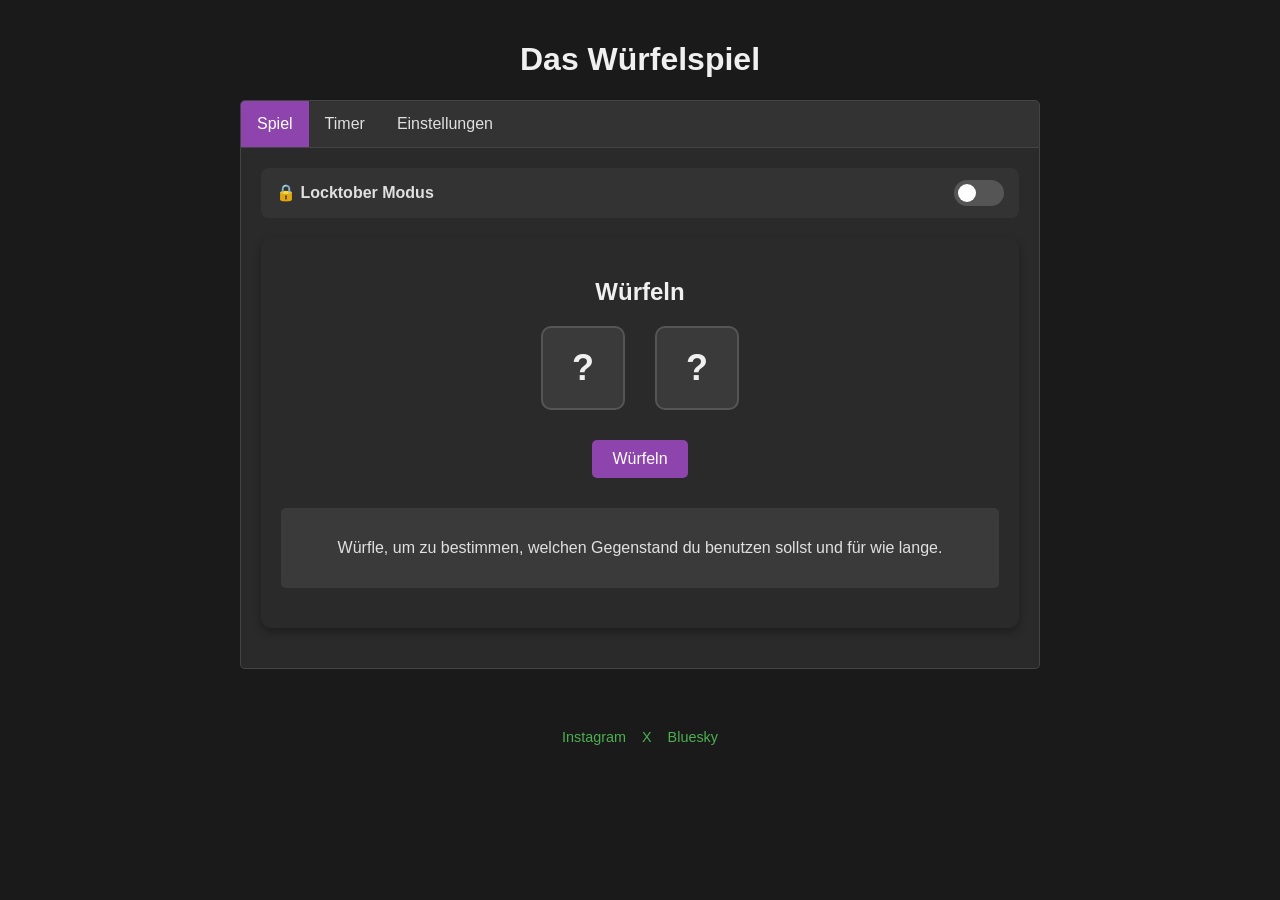
<file: game/index.html>
<!DOCTYPE html>
<html lang="de">
<head>
    <meta charset="UTF-8">
    <meta name="viewport" content="width=device-width, initial-scale=1.0">
    <title>Das Würfelspiel</title>
    <style>
        body {
            font-family: Arial, sans-serif;
            max-width: 800px;
            margin: 0 auto;
            padding: 20px;
            background-color: #1a1a1a;
            color: #e0e0e0;
            transition: background-color 0.5s ease;
        }

        /* Locktober Theme */
        body.locktober-mode {
            background-color: #12081a;
            color: #f3e8f8;
        }

        body.locktober-mode .game-container,
        body.locktober-mode .tabcontent {
            background-color: #1d0f2b;
            border: 1px solid #ff6b00;
            box-shadow: 0 4px 15px rgba(255, 107, 0, 0.2);
        }

        body.locktober-mode h1, body.locktober-mode h2 {
            color: #ff9100;
            text-shadow: 0 0 10px rgba(255, 145, 0, 0.3);
        }

        body.locktober-mode .button {
            background-color: #d35400;
            border: 1px solid #ff7700;
        }

        body.locktober-mode .button:hover {
            background-color: #e67e22;
        }

        body.locktober-mode .tab button.active {
            background-color: #d35400;
            color: #fff;
        }

        body.locktober-mode .result-container {
            background-color: #2a143d;
            border: 1px solid #ff6b00;
        }

        body.locktober-mode .dice,
        body.locktober-mode .single-dice {
            background-color: #2a143d;
            border-color: #ff6b00;
            color: #ff9100;
        }

        .locktober-banner {
            display: none;
            background: linear-gradient(90deg, #d35400, #8e44ad, #d35400);
            color: #ffffff;
            text-align: center;
            padding: 10px;
            border-radius: 8px;
            font-weight: bold;
            font-size: 1.1rem;
            margin-bottom: 20px;
            box-shadow: 0 2px 10px rgba(211, 84, 0, 0.4);
            letter-spacing: 1px;
        }

        body.locktober-mode .locktober-banner {
            display: block;
        }

        .button-locktober {
            background-color: #d35400 !important;
        }

        .button-locktober:hover {
            background-color: #e67e22 !important;
        }

        .toggle-container {
            background-color: #333;
            padding: 12px 15px;
            border-radius: 8px;
            margin-bottom: 20px;
            display: flex;
            align-items: center;
            justify-content: space-between;
        }

        body.locktober-mode .toggle-container {
            background-color: #2a143d;
            border: 1px solid #ff6b00;
        }

        .switch {
            position: relative;
            display: inline-block;
            width: 50px;
            height: 26px;
        }

        .switch input {
            opacity: 0;
            width: 0;
            height: 0;
        }

        .slider {
            position: absolute;
            cursor: pointer;
            top: 0; left: 0; right: 0; bottom: 0;
            background-color: #555;
            transition: .4s;
            border-radius: 26px;
        }

        .slider:before {
            position: absolute;
            content: "";
            height: 18px;
            width: 18px;
            left: 4px;
            bottom: 4px;
            background-color: white;
            transition: .4s;
            border-radius: 50%;
        }

        input:checked + .slider {
            background-color: #ff6b00;
        }

        input:checked + .slider:before {
            transform: translateX(24px);
        }
        
        h1, h2 {
            color: #f0f0f0;
            text-align: center;
        }
        
        .game-container {
            background-color: #2a2a2a;
            border-radius: 10px;
            padding: 20px;
            box-shadow: 0 4px 8px rgba(0, 0, 0, 0.3);
            margin-bottom: 20px;
        }
        
        .dice-container {
            display: flex;
            justify-content: center;
            margin: 20px 0;
        }
        
        .dice {
            width: 80px;
            height: 80px;
            background-color: #3a3a3a;
            border: 2px solid #555;
            border-radius: 10px;
            margin: 0 15px;
            display: flex;
            justify-content: center;
            align-items: center;
            font-size: 36px;
            font-weight: bold;
            color: #f0f0f0;
            transition: transform 0.5s, opacity 0.3s;
        }
        
        .single-dice {
            width: 80px;
            height: 80px;
            background-color: #3a3a3a;
            border: 2px solid #555;
            border-radius: 10px;
            margin: 15px auto;
            display: flex;
            justify-content: center;
            align-items: center;
            font-size: 36px;
            font-weight: bold;
            color: #f0f0f0;
            transition: transform 0.5s, opacity 0.3s;
        }
        
        .dice-rolling {
            animation: diceRoll 0.5s ease-in-out;
        }
        
        @keyframes diceRoll {
            0% { transform: rotate(0deg) scale(1); }
            25% { transform: rotate(90deg) scale(1.2); }
            50% { transform: rotate(180deg) scale(1); }
            75% { transform: rotate(270deg) scale(1.2); }
            100% { transform: rotate(360deg) scale(1); }
        }
        
        .button {
            background-color: #8e44ad;
            border: none;
            color: white;
            padding: 10px 20px;
            text-align: center;
            text-decoration: none;
            display: inline-block;
            font-size: 16px;
            margin: 10px 5px;
            cursor: pointer;
            border-radius: 5px;
            transition: background-color 0.3s;
        }
        
        .button:disabled {
            background-color: #555;
            cursor: not-allowed;
            opacity: 0.6;
        }
        
        .button-container {
            text-align: center;
        }
        
        .result-container {
            margin: 20px 0;
            padding: 15px;
            background-color: #3a3a3a;
            border-radius: 5px;
            text-align: center;
        }
        
        .timer-container {
            margin-top: 30px;
        }
        
        .timer {
            background-color: #333;
            padding: 10px 15px;
            margin: 10px 0;
            border-radius: 5px;
            display: flex;
            justify-content: space-between;
            align-items: center;
            box-shadow: 0 2px 4px rgba(0, 0, 0, 0.2);
        }
        
        .timer-running {
            background-color: #2c3540;
            border-left: 4px solid #2196F3;
        }
        
        .timer-expired {
            background-color: #3d2c2e;
            border-left: 4px solid #f44336;
            animation: pulseExpired 2s infinite;
        }
        
        @keyframes pulseExpired {
            0% { background-color: #3d2c2e; }
            50% { background-color: #5e3a3c; }
            100% { background-color: #3d2c2e; }
        }
        
        .item-editor {
            margin-top: 30px;
        }
        
        .item-row {
            display: flex;
            margin: 10px 0;
            align-items: center;
        }
        
        .item-number {
            width: 30px;
            font-weight: bold;
            margin-right: 10px;
            color: #e0e0e0;
        }
        
        .item-name {
            flex-grow: 1;
            padding: 8px;
            border: 1px solid #555;
            border-radius: 4px;
            background-color: #3a3a3a;
            color: #e0e0e0;
        }
        
        .unit-select {
            margin-left: 10px;
            padding: 8px;
            background-color: #3a3a3a;
            color: #e0e0e0;
            border: 1px solid #555;
            border-radius: 4px;
        }
        
        .tab {
            overflow: hidden;
            border: 1px solid #444;
            background-color: #333;
            border-radius: 5px 5px 0 0;
        }
        
        .tab button {
            background-color: inherit;
            float: left;
            border: none;
            outline: none;
            cursor: pointer;
            padding: 14px 16px;
            transition: 0.3s;
            font-size: 16px;
            color: #e0e0e0;
        }
        
        .tab button:hover {
            background-color: #444;
        }
        
        .tab button.active {
            background-color: #8e44ad;
            color: white;
        }
        
        .tabcontent {
            display: none;
            padding: 20px;
            border: 1px solid #444;
            border-top: none;
            border-radius: 0 0 5px 5px;
            animation: fadeEffect 1s;
            background-color: #2a2a2a;
        }
        
        @keyframes fadeEffect {
            from {opacity: 0;}
            to {opacity: 1;}
        }
        
        @keyframes resultAnimation {
            0% { transform: scale(0.5); opacity: 0; }
            70% { transform: scale(1.1); }
            100% { transform: scale(1); opacity: 1; }
        }
        
        .animated-result {
            animation: resultAnimation 0.6s ease-out forwards;
        }

        footer {
            margin-top: 40px;
            padding: 20px 0;
            text-align: center;
            font-size: 0.9rem;
            color: #888;
        }

        .social-links {
            display: flex;
            gap: 16px;
            justify-content: center;
            align-items: center;
            flex-wrap: wrap;
        }

        .social-links a {
            color: #4CAF50;
            text-decoration: none;
            transition: opacity 0.2s;
        }

        body.locktober-mode .social-links a {
            color: #ff9100;
        }

        .social-links a:hover {
            opacity: 0.8;
            text-decoration: underline;
        }
    </style>
</head>
<body>
    <div class="locktober-banner" id="locktoberBanner">🔒 LOCKTOBER SPECIAL MODUS AKTIV 🔒</div>
    <h1>Das Würfelspiel</h1>
    
    <div class="tab">
        <button class="tablinks active" onclick="openTab(event, 'Game')">Spiel</button>
        <button class="tablinks" onclick="openTab(event, 'Timers')">Timer</button>
        <button class="tablinks" onclick="openTab(event, 'Settings')">Einstellungen</button>
    </div>
    
    <div id="Game" class="tabcontent" style="display: block;">
        <div class="toggle-container">
            <span><strong>🔒 Locktober Modus</strong></span>
            <label class="switch">
                <input type="checkbox" id="locktoberToggle" onchange="toggleLocktoberMode(this.checked)">
                <span class="slider"></span>
            </label>
        </div>

        <div class="game-container">
            <h2>Würfeln</h2>
            
            <div class="dice-container">
                <div class="dice" id="dice1">?</div>
                <div class="dice" id="dice2">?</div>
            </div>
            
            <div class="button-container">
                <button class="button" id="rollDiceBtn" onclick="rollDice()">Würfeln</button>
            </div>
            
            <div class="result-container" id="result">
                <p>Würfle, um zu bestimmen, welchen Gegenstand du benutzen sollst und für wie lange.</p>
            </div>
        </div>
    </div>
    
    <div id="Timers" class="tabcontent">
        <div class="game-container">
            <h2>Timer</h2>
            <div class="timer-container">
                <div id="timerContainer">
                    <p id="noTimers">Keine aktiven Timer.</p>
                </div>
            </div>
        </div>
    </div>
    
    <div id="Settings" class="tabcontent">
        <div class="game-container">
            <h2>Gegenstände anpassen</h2>
            <p>Bearbeite die Gegenstände für jeden Würfelwurf und wähle die Zeiteinheit:</p>
            
            <div class="item-editor" id="itemEditor">
              
            </div>
            
            <div class="button-container">
                <button class="button button-locktober" onclick="applyLocktoberPreset()">Locktober Preset laden 🔒</button>
                <button class="button" onclick="saveItems()">Speichern</button>
                <button class="button" onclick="resetItems()">Auf Standard zurücksetzen</button>
            </div>
        </div>
    </div>
    
    <script>
        // Standardgegenstände
        var defaultItems = {
            2: "Nippelklemmen",
            3: "Fußfessel",
            4: "Keuschheitsvorrichtung",
            5: "Knebel",
            6: "Gasmaske",
            7: "BDSM-Maske",
            8: "Halsband",
            9: "Handschellen/Fesseln",
            10: "Buttplug/Dildo",
            "pasch": "Peitsche/Paddle/Flogger"
        };

        // Locktober Preset Gegenstände
        var locktoberItems = {
            2: "Nippelklemmen",
            3: "Fußfessel",
            4: "Edgen",
            5: "Knebel",
            6: "Anal Dildo",
            7: "Maske",
            8: "Halsband",
            9: "Handschellen / Fesseln",
            10: "Buttplug / Chastity Plug",
            "pasch": "Straftage / Chastity Lockout"
        };

        // Locktober Preset Zeiteinheiten
        var locktoberTimeUnits = {
            2: "hours",
            3: "days",
            4: "minutes",
            5: "hours",
            6: "amount",
            7: "amount",
            8: "days",
            9: "hours",
            10: "hours",
            "pasch": "days"
        };
        
        // Standardzeiteinheiten (Stunden oder Tage)
        var defaultTimeUnits = {};
        for (var i = 2; i <= 12; i++) {
            defaultTimeUnits[i] = "hours";
        }
        defaultTimeUnits["pasch"] = "amount";
        
        // Aktuelle Gegenstände und Zeiteinheiten speichern
        var items = Object.assign({}, defaultItems);
        var timeUnits = Object.assign({}, defaultTimeUnits);
        
        // Timer speichern (nur im Speicher)
        var activeTimers = [];
        
        // Aktuelles Würfelergebnis
        var currentRoll = null;
        
        // Einstellung für Auto-Tab-Wechsel
        var autoSwitchToTimers = true; // Standardmäßig aktiviert
        
        // Locktober-Modus Status
        var isLocktoberMode = false;

        function getUnitLabel(unitType) {
            if (unitType === 'days') return 'Tage';
            if (unitType === 'minutes') return 'Minuten';
            if (unitType === 'amount') return 'Anzahl';
            return 'Stunden';
        }

        // Spiel initialisieren
        window.onload = function() {
            loadLocktoberModeFromLocalStorage();
            populateSettingsPage();
            updateTimersDisplay();
            
            // Intervall für Timer-Aktualisierung setzen
            setInterval(updateTimers, 1000);
        };

        function toggleLocktoberMode(enabled) {
            isLocktoberMode = enabled;
            if (isLocktoberMode) {
                document.body.classList.add('locktober-mode');
            } else {
                document.body.classList.remove('locktober-mode');
            }
            var toggleInput = document.getElementById('locktoberToggle');
            if (toggleInput) toggleInput.checked = isLocktoberMode;
            localStorage.setItem('diceGameLocktoberMode', JSON.stringify(isLocktoberMode));
        }

        function loadLocktoberModeFromLocalStorage() {
            var saved = localStorage.getItem('diceGameLocktoberMode');
            if (saved !== null) {
                isLocktoberMode = JSON.parse(saved);
            }
            if (isLocktoberMode) {
                document.body.classList.add('locktober-mode');
            } else {
                document.body.classList.remove('locktober-mode');
            }
            var toggleInput = document.getElementById('locktoberToggle');
            if (toggleInput) toggleInput.checked = isLocktoberMode;
        }

        function applyLocktoberPreset() {
            items = Object.assign({}, locktoberItems);
            timeUnits = Object.assign({}, locktoberTimeUnits);
            localStorage.setItem('diceGameItems', JSON.stringify(items));
            localStorage.setItem('diceGameUnits', JSON.stringify(timeUnits));
            populateItemEditor();
            alert('Locktober Preset erfolgreich geladen!');
        }
        
        // Button-Status verwalten
        function toggleRollButton(enable) {
            var rollButton = document.getElementById('rollDiceBtn');
            rollButton.disabled = !enable;
        }
        
        // Gegenstand-Editor befüllen
        function populateItemEditor() {
            var editor = document.getElementById('itemEditor');
            editor.innerHTML = '';
            
            // Normale Werte 2-10 (Pasch nicht anzeigen)
            for (var i = 2; i <= 10; i++) {
                var row = document.createElement('div');
                row.className = 'item-row';
                
                var numberSpan = document.createElement('span');
                numberSpan.className = 'item-number';
                numberSpan.textContent = i + ':';
                
                var input = document.createElement('input');
                input.type = 'text';
                input.className = 'item-name';
                input.id = 'item-' + i;
                input.value = items[i] || '';
                
                var select = document.createElement('select');
                select.className = 'unit-select';
                select.id = 'unit-' + i;
                
                var minuteOption = document.createElement('option');
                minuteOption.value = 'minutes';
                minuteOption.textContent = 'Minuten';
                minuteOption.selected = timeUnits[i] === 'minutes';

                var hourOption = document.createElement('option');
                hourOption.value = 'hours';
                hourOption.textContent = 'Stunden';
                hourOption.selected = timeUnits[i] === 'hours';
                
                var dayOption = document.createElement('option');
                dayOption.value = 'days';
                dayOption.textContent = 'Tage';
                dayOption.selected = timeUnits[i] === 'days';

                var amountOption = document.createElement('option');
                amountOption.value = 'amount';
                amountOption.textContent = 'Anzahl';
                amountOption.selected = timeUnits[i] === 'amount';
                
                select.appendChild(minuteOption);
                select.appendChild(hourOption);
                select.appendChild(dayOption);
                select.appendChild(amountOption);
                
                row.appendChild(numberSpan);
                row.appendChild(input);
                row.appendChild(select);
                editor.appendChild(row);
            }

            // Spezielle Einträge für Pasch hinzufügen
            var specialItems = [
                { key: "pasch", name: "Pasch" }
            ];

            specialItems.forEach(function(item) {
                var row = document.createElement('div');
                row.className = 'item-row';
                
                var numberSpan = document.createElement('span');
                numberSpan.className = 'item-number';
                numberSpan.textContent = item.name + ':';
                
                var input = document.createElement('input');
                input.type = 'text';
                input.className = 'item-name';
                input.id = 'item-' + item.key;
                input.value = items[item.key] || '';
                
                var select = document.createElement('select');
                select.className = 'unit-select';
                select.id = 'unit-' + item.key;
                
                var minuteOption = document.createElement('option');
                minuteOption.value = 'minutes';
                minuteOption.textContent = 'Minuten';
                minuteOption.selected = timeUnits[item.key] === 'minutes';

                var hourOption = document.createElement('option');
                hourOption.value = 'hours';
                hourOption.textContent = 'Stunden';
                hourOption.selected = timeUnits[item.key] === 'hours';
                
                var dayOption = document.createElement('option');
                dayOption.value = 'days';
                dayOption.textContent = 'Tage';
                dayOption.selected = timeUnits[item.key] === 'days';

                var amountOption = document.createElement('option');
                amountOption.value = 'amount';
                amountOption.textContent = 'Anzahl';
                amountOption.selected = timeUnits[item.key] === 'amount';
                
                select.appendChild(minuteOption);
                select.appendChild(hourOption);
                select.appendChild(dayOption);
                select.appendChild(amountOption);
                
                row.appendChild(numberSpan);
                row.appendChild(input);
                row.appendChild(select);
                editor.appendChild(row);
            });
        }
        
        // Benutzerdefinierte Gegenstände speichern
        function saveItems() {
            // Normale Einträge 2-10
            for (var i = 2; i <= 10; i++) {
                var input = document.getElementById('item-' + i);
                var select = document.getElementById('unit-' + i);
                if (input && select) {
                    items[i] = input.value.trim() || defaultItems[i];
                    timeUnits[i] = select.value;
                }
            }
            
            // Spezielle Einträge
            var specialKeys = ["pasch"];
            specialKeys.forEach(function(key) {
                var input = document.getElementById('item-' + key);
                var select = document.getElementById('unit-' + key);
                if (input && select) {
                    items[key] = input.value.trim() || defaultItems[key];
                    timeUnits[key] = select.value;
                }
            });
            
            alert('Gegenstände erfolgreich gespeichert!');
        }
        
        // Gegenstände auf Standard zurücksetzen
        function resetItems() {
            items = Object.assign({}, defaultItems);
            timeUnits = Object.assign({}, defaultTimeUnits);
            populateItemEditor();
            alert('Gegenstände auf Standard zurückgesetzt!');
        }
        
        // Würfeln
        function rollDice() {
            // Würfelbutton deaktivieren
            toggleRollButton(false);
            
            // Würfel-Animation hinzufügen
            var dice1Element = document.getElementById('dice1');
            var dice2Element = document.getElementById('dice2');
            
            dice1Element.classList.add('dice-rolling');
            dice2Element.classList.add('dice-rolling');
            
            setTimeout(function() {
                var dice1 = Math.floor(Math.random() * 6) + 1;
                var dice2 = Math.floor(Math.random() * 6) + 1;
                var sum = dice1 + dice2;
                
                dice1Element.textContent = dice1;
                dice2Element.textContent = dice2;
                
                dice1Element.classList.remove('dice-rolling');
                dice2Element.classList.remove('dice-rolling');
                
                var resultContainer = document.getElementById('result');
                resultContainer.innerHTML = '';
                
                var resultContent = document.createElement('div');
                resultContent.className = 'animated-result';
                
                // Pasch-Prüfung
                var isPasch = dice1 === dice2;
                
                if (sum >= 2 && sum <= 10) {
                    var item = items[sum];
                    var unitType = timeUnits[sum];
                    var unitLabel = getUnitLabel(unitType);
                    var promptLabel = unitType === 'amount' ? 'die Anzahl' : 'die Dauer';
                    
                    // Wenn Pasch, dann zuerst für den Gegenstand und danach für die Schläge/Sonderstrafe würfeln
                    if (isPasch) {
                        resultContent.innerHTML = `
                            <h3>Ergebnis: ${sum} + Pasch! ${isLocktoberMode ? '🔒 (Chastity Lockout)' : ''}</h3>
                            <p>Zuerst Gegenstand: ${item}</p>
                            <p>Würfle nun mit einem Würfel für ${promptLabel}:</p>
                            <div class="single-dice" id="durationDice">?</div>
                            <button class="button" onclick="rollDurationDieWithPasch(${sum}, '${item.replace(/'/g, "\\'")}')">Für ${unitLabel} würfeln</button>
                        `;
                        currentRoll = { 
                            type: 'pasch-combo', 
                            value: sum, 
                            item: item,
                            unit: unitType,
                            hasStrikes: true
                        };
                    } else {
                        resultContent.innerHTML = `
                            <h3>Ergebnis: ${sum}</h3>
                            <p>Gegenstand: ${item}</p>
                            <p>Würfle nun mit einem Würfel, um ${promptLabel} zu bestimmen:</p>
                            <div class="single-dice" id="durationDice">?</div>
                            <button class="button" onclick="rollDurationDie(${sum}, '${item.replace(/'/g, "\\'")}')">Für ${unitLabel} würfeln</button>
                        `;
                        currentRoll = { 
                            type: 'standard', 
                            value: sum, 
                            item: item,
                            unit: unitType
                        };
                    }
                } else if (sum === 11) {
                    if (isLocktoberMode) {
                        // Summe 11 im Locktober-Modus: 1 Tag länger verschlossen
                        resultContent.innerHTML = `
                            <h3>Ergebnis: 11 - Locktober Event! 🔒</h3>
                            <p><strong>+1 Tag länger verschlossen!</strong></p>
                            <p>Deine Keuschheitsstrafe verlängert sich um genau 1 Tag.</p>
                            <button class="button" onclick="addLocktoberBonusTimer(1, 'Tage', 'Keuschheitsvorrichtung (+1 Tag)')">1 Tag Strafe zum Timer hinzufügen</button>
                        `;
                        currentRoll = { type: 'locktober-event', value: 11, duration: 1, unit: 'days', item: 'Keuschheitsvorrichtung' };
                    } else {
                        resultContent.innerHTML = `
                            <h3>Ergebnis: 11</h3>
                            <p>Dieses Ergebnis hat keine spezielle Bedeutung. Würfle erneut.</p>
                        `;
                        currentRoll = null;
                        toggleRollButton(true);
                    }
                } else if (sum === 12) {
                    if (isLocktoberMode) {
                        // Summe 12 im Locktober-Modus: 1 Monat länger verschlossen!
                        resultContent.innerHTML = `
                            <h3>Ergebnis: 12 - LOCKTOBER JACKPOT! 🔒🔒🔒</h3>
                            <p><strong>+1 MONAT (30 Tage) länger verschlossen!</strong></p>
                            <p>Volle Entsagung! Deine Keuschheitsstrafe verlängert sich um einen ganzen Monat (30 Tage).</p>
                            <button class="button" onclick="addLocktoberBonusTimer(30, 'Tage', 'Keuschheitsvorrichtung (+1 Monat)')">30 Tage Strafe zum Timer hinzufügen</button>
                        `;
                        currentRoll = { type: 'locktober-event', value: 12, duration: 30, unit: 'days', item: 'Keuschheitsvorrichtung' };
                    } else {
                        resultContent.innerHTML = `
                            <h3>Ergebnis: 12</h3>
                            <p>Dieses Ergebnis hat keine spezielle Bedeutung. Würfle erneut.</p>
                        `;
                        currentRoll = null;
                        toggleRollButton(true);
                    }
                }
                
                resultContainer.appendChild(resultContent);
            }, 600); // Animation-Dauer
        }

        function rollDurationDieWithPasch(itemValue, itemName) {
            var durationDiceElement = document.getElementById('durationDice');
            durationDiceElement.classList.add('dice-rolling');
            
            setTimeout(function() {
                var die = Math.floor(Math.random() * 6) + 1;
                durationDiceElement.textContent = die;
                durationDiceElement.classList.remove('dice-rolling');
                
                var resultContainer = document.getElementById('result');
                resultContainer.innerHTML = '';
                
                var resultContent = document.createElement('div');
                resultContent.className = 'animated-result';
                
                var unitType = timeUnits[itemValue];
                var unitLabel = getUnitLabel(unitType);
                var displayLabel = unitType === 'amount' ? 'Anzahl' : 'Dauer';
                var buttonText = unitType === 'amount' ? 'Weiter und für Pasch würfeln' : 'Timer hinzufügen und für Pasch würfeln';

                resultContent.innerHTML = `
                    <h3>Ergebnis: ${itemValue}</h3>
                    <p>Gegenstand: ${itemName}</p>
                    <p>${displayLabel}: ${die} ${unitType === 'amount' ? '' : unitLabel}</p>
                    <button class="button" onclick="addStandardTimerThenRollStrikes(${die})">${buttonText}</button>
                `;
                
                currentRoll.duration = die;
                
                resultContainer.appendChild(resultContent);
            }, 600);
        }

        // Timer hinzufügen und dann für Pasch würfeln
        function addStandardTimerThenRollStrikes(duration) {
            // Aktuellen Roll speichern
            var savedRoll = Object.assign({}, currentRoll);
            savedRoll.duration = duration;
            
            // Timer hinzufügen
            addOrUpdateTimer(savedRoll);
            
            // Für Pasch weitermachen
            var resultContainer = document.getElementById('result');
            resultContainer.innerHTML = '';
            
            var resultContent = document.createElement('div');
            resultContent.className = 'animated-result';
            
            var paschUnitType = timeUnits["pasch"];
            var paschUnitLabel = getUnitLabel(paschUnitType);
            var paschPromptLabel = paschUnitType === 'amount' ? 'die Anzahl' : 'die Dauer';

            resultContent.innerHTML = `
                <h3>Pasch: ${items["pasch"]}</h3>
                <p>Würfle für ${paschPromptLabel}:</p>
                <div class="single-dice" id="strikeDice">?</div>
                <button class="button" onclick="rollForStrikes()">Für ${paschUnitLabel} würfeln</button>
            `;
            
            currentRoll = { 
                type: 'pasch',
                item: items["pasch"],
                unit: paschUnitType
            };
            
            resultContainer.appendChild(resultContent);
        }

        // Für Pasch (Anzahl/Dauer) würfeln
        function rollForStrikes() {
            var strikeDiceElement = document.getElementById('strikeDice');
            strikeDiceElement.classList.add('dice-rolling');
            
            setTimeout(function() {
                var strikes = Math.floor(Math.random() * 6) + 1;
                strikeDiceElement.textContent = strikes;
                strikeDiceElement.classList.remove('dice-rolling');
                
                var resultContainer = document.getElementById('result');
                resultContainer.innerHTML = '';
                
                var resultContent = document.createElement('div');
                resultContent.className = 'animated-result';
                
                var paschUnitType = timeUnits["pasch"];
                var paschUnitLabel = getUnitLabel(paschUnitType);
                var paschDisplayLabel = paschUnitType === 'amount' ? 'Anzahl' : 'Dauer';
                var buttonText = paschUnitType === 'amount' ? 'Fertig' : 'Timer hinzufügen und Fertig';

                resultContent.innerHTML = `
                    <h3>Pasch: ${items["pasch"]}</h3>
                    <p>${paschDisplayLabel}: ${strikes} ${paschUnitType === 'amount' ? '' : paschUnitLabel}</p>
                    <button class="button" onclick="addPaschTimer(${strikes})">${buttonText}</button>
                `;
                
                currentRoll.duration = strikes;

                resultContainer.appendChild(resultContent);
            }, 600);
        }

        function addPaschTimer(duration) {
            currentRoll.duration = duration;
            addOrUpdateTimer(currentRoll);
            finishPaschRoll();
        }

        function addLocktoberBonusTimer(days, label, itemName) {
            var roll = {
                item: itemName || 'Keuschheitsvorrichtung',
                duration: days,
                unit: 'days'
            };
            addOrUpdateTimer(roll);
            finishPaschRoll();
        }

        // Pasch-Wurf abschließen
        function finishPaschRoll() {
            // Zurück zum Hauptspiel
            toggleRollButton(true);
            currentRoll = null;
            
            var resultContainer = document.getElementById('result');
            resultContainer.innerHTML = '<p>Würfle, um zu bestimmen, welchen Gegenstand du benutzen sollst und für wie lange.</p>';
        }
        
        // Dauer/Anzahl für Standard-Wurf würfeln
        function rollDurationDie(itemValue, itemName) {
            var durationDiceElement = document.getElementById('durationDice');
            durationDiceElement.classList.add('dice-rolling');

            setTimeout(function() {
                var duration = Math.floor(Math.random() * 6) + 1;
                durationDiceElement.textContent = duration;
                durationDiceElement.classList.remove('dice-rolling');

                var unitType = timeUnits[itemValue];
                var unitLabel = getUnitLabel(unitType);
                var displayLabel = unitType === 'amount' ? 'Anzahl' : 'Dauer';
                var buttonText = unitType === 'amount' ? 'Fertig' : 'Timer hinzufügen und Fertig';

                var resultContainer = document.getElementById('result');
                resultContainer.innerHTML = '';

                var resultContent = document.createElement('div');
                resultContent.className = 'animated-result';

                resultContent.innerHTML = '<h3>Ergebnis: ' + itemValue + '</h3>' +
                    '<p>Gegenstand: ' + itemName + '</p>' +
                    '<p>' + displayLabel + ': ' + duration + ' ' + (unitType === 'amount' ? '' : unitLabel) + '</p>' +
                    '<button class="button" onclick="addStandardTimer(' + duration + ')">' + buttonText + '</button>';

                currentRoll.duration = duration;
                resultContainer.appendChild(resultContent);
            }, 600);
        }

        function addStandardTimer(duration) {
            currentRoll.duration = duration;
            addOrUpdateTimer(currentRoll);
            finishPaschRoll();
        }

        // Timer hinzufügen oder aktualisieren
        function addOrUpdateTimer(roll) {
            if (roll.unit === 'amount') return;

            var now = new Date().getTime();
            var durationMs = 0;

            if (roll.unit === 'days') {
                durationMs = roll.duration * 24 * 60 * 60 * 1000;
            } else if (roll.unit === 'minutes') {
                durationMs = roll.duration * 60 * 1000;
            } else {
                durationMs = roll.duration * 60 * 60 * 1000;
            }

            // Suchen nach einem existierenden aktiven Timer für denselben Gegenstand
            var existingTimer = activeTimers.find(function(t) {
                return t.item === roll.item && t.expiresAt > now;
            });

            if (existingTimer) {
                // Zeit zum bestehenden Timer hinzufügen
                existingTimer.expiresAt += durationMs;
                // Optional: ursprüngliche Dauer und Einheit aktualisieren?
                // Da es addiert wird, behalten wir die Identität des ursprünglichen Timers bei,
                // aber verlängern sein Ablaufdatum.
            } else {
                // Neuen Timer erstellen
                var expiresAt = now + durationMs;

                var newTimer = {
                    id: Date.now(),
                    item: roll.item,
                    expiresAt: expiresAt,
                    duration: roll.duration,
                    unit: roll.unit
                };

                activeTimers.push(newTimer);
            }

            saveTimersToLocalStorage();

            if (autoSwitchToTimers) {
                openTab(null, 'Timers');
            }
        }

        function saveTimersToLocalStorage() {
            localStorage.setItem('diceGameTimers', JSON.stringify(activeTimers));
        }

        function loadTimersFromLocalStorage() {
            var saved = localStorage.getItem('diceGameTimers');
            if (saved) {
                activeTimers = JSON.parse(saved);
            }
        }

        // Timer aktualisieren
        function updateTimers() {
            if (activeTimers.length === 0) return;

            var now = new Date().getTime();
            var changed = false;

            // Wir müssen die Anzeige bei jedem Tick aktualisieren, wenn der Tab sichtbar ist
            updateTimersDisplay();
        }

        // Timer-Anzeige aktualisieren
        function updateTimersDisplay() {
            var container = document.getElementById('timerContainer');
            if (!container) return;

            if (activeTimers.length === 0) {
                container.innerHTML = '<p id="noTimers">Keine aktiven Timer.</p>';
                return;
            }

            var html = '';
            var now = new Date().getTime();

            // Sortieren: Abgelaufene nach unten
            activeTimers.sort(function(a, b) {
                return a.expiresAt - b.expiresAt;
            });

            activeTimers.forEach(function(timer) {
                var timeLeft = timer.expiresAt - now;
                var isExpired = timeLeft <= 0;

                var statusClass = isExpired ? 'timer-expired' : 'timer-running';
                var timeText = '';

                if (isExpired) {
                    timeText = 'ABGELAUFEN';
                } else {
                    var hours = Math.floor(timeLeft / (1000 * 60 * 60));
                    var minutes = Math.floor((timeLeft % (1000 * 60 * 60)) / (1000 * 60));
                    var seconds = Math.floor((timeLeft % (1000 * 60)) / 1000);

                    timeText = hours + 'h ' + minutes + 'm ' + seconds + 's';
                }

                html += '<div class="timer ' + statusClass + '">' +
                    '<span><strong>' + timer.item + '</strong></span>' +
                    '<div>' +
                    '<span style="margin-right: 15px;">' + timeText + '</span>' +
                    '<button class="button" style="padding: 5px 10px; margin: 0; background-color: #c0392b;" onclick="removeTimer(' + timer.id + ')">Löschen</button>' +
                    '</div>' +
                    '</div>';
            });

            container.innerHTML = html;
        }

        function removeTimer(id) {
            activeTimers = activeTimers.filter(function(t) { return t.id !== id; });
            saveTimersToLocalStorage();
            updateTimersDisplay();
        }

        // Tab-Steuerung
        function openTab(evt, tabName) {
            var i, tabcontent, tablinks;
            tabcontent = document.getElementsByClassName("tabcontent");
            for (i = 0; i < tabcontent.length; i++) {
                tabcontent[i].style.display = "none";
            }
            tablinks = document.getElementsByClassName("tablinks");
            for (i = 0; i < tablinks.length; i++) {
                tablinks[i].className = tablinks[i].className.replace(" active", "");
            }
            document.getElementById(tabName).style.display = "block";
            if (evt) {
                evt.currentTarget.className += " active";
            } else {
                // Find button with correct onclick
                for (i = 0; i < tablinks.length; i++) {
                    if (tablinks[i].getAttribute('onclick').indexOf(tabName) !== -1) {
                        tablinks[i].className += " active";
                        break;
                    }
                }
            }

            if (tabName === 'Settings') {
                populateItemEditor();
            }
        }

        function populateSettingsPage() {
            // Diese Funktion wird beim Laden aufgerufen
            loadItemsFromLocalStorage();
            loadTimersFromLocalStorage();
            populateItemEditor();
        }

        function loadItemsFromLocalStorage() {
            var savedItems = localStorage.getItem('diceGameItems');
            var savedUnits = localStorage.getItem('diceGameUnits');
            if (savedItems) items = JSON.parse(savedItems);
            if (savedUnits) timeUnits = JSON.parse(savedUnits);
        }

        // Überschreiben der saveItems Funktion um LocalStorage hinzuzufügen
        var originalSaveItems = saveItems;
        saveItems = function() {
            // Zuerst die Logik ausführen
            for (var i = 2; i <= 10; i++) {
                var input = document.getElementById('item-' + i);
                var select = document.getElementById('unit-' + i);
                if (input && select) {
                    items[i] = input.value.trim() || defaultItems[i];
                    timeUnits[i] = select.value;
                }
            }
            var specialKeys = ["pasch"];
            specialKeys.forEach(function(key) {
                var input = document.getElementById('item-' + key);
                var select = document.getElementById('unit-' + key);
                if (input && select) {
                    items[key] = input.value.trim() || defaultItems[key];
                    timeUnits[key] = select.value;
                }
            });

            localStorage.setItem('diceGameItems', JSON.stringify(items));
            localStorage.setItem('diceGameUnits', JSON.stringify(timeUnits));
            alert('Gegenstände erfolgreich gespeichert!');
        };

        // Überschreiben der resetItems Funktion
        resetItems = function() {
            items = Object.assign({}, defaultItems);
            timeUnits = Object.assign({}, defaultTimeUnits);
            localStorage.removeItem('diceGameItems');
            localStorage.removeItem('diceGameUnits');
            populateItemEditor();
            alert('Gegenstände auf Standard zurückgesetzt!');
        };

    </script>
    <footer>
        <div class="social-links">
            <a href="https://www.instagram.com/dom_owl" target="_blank" rel="noopener noreferrer">Instagram</a>
            <a href="https://x.com/youngchaindom" target="_blank" rel="noopener noreferrer">X</a>
            <a href="https://bsky.app/profile/bdsmherr.bsky.social" target="_blank" rel="noopener noreferrer">Bluesky</a>
        </div>
    </footer>
</body>
</html>
</file>
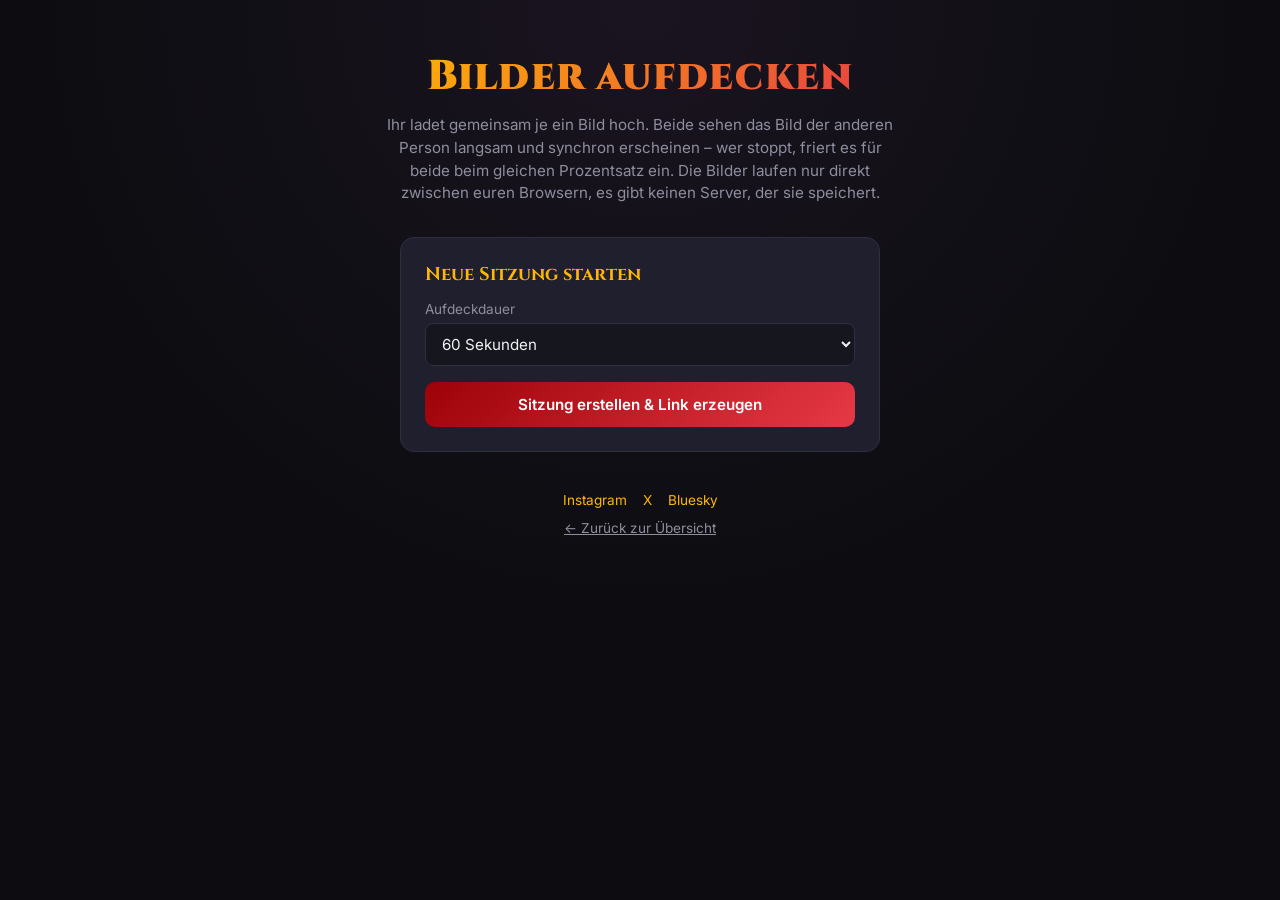
<file: pictures/index.html>
<!DOCTYPE html>
<html lang="de">
<head>
    <meta charset="UTF-8">
    <meta name="viewport" content="width=device-width, initial-scale=1.0">
    <title>Bilder aufdecken</title>
    <meta name="description" content="Zwei Personen laden je ein Bild hoch und decken sich gegenseitig langsam und synchron auf.">
    <meta name="robots" content="noindex, nofollow">
    <link rel="preconnect" href="https://fonts.googleapis.com">
    <link rel="preconnect" href="https://fonts.gstatic.com" crossorigin>
    <link href="https://fonts.googleapis.com/css2?family=Cinzel:wght@600;700;900&family=Inter:wght@400;500;600&display=swap" rel="stylesheet">
    <!-- Kick the signalling code and the tracker DNS lookups off before the
         module script below even starts parsing. -->
    <link rel="preconnect" href="https://esm.run" crossorigin>
    <link rel="preconnect" href="https://cdn.jsdelivr.net" crossorigin>
    <link rel="modulepreload" href="https://esm.run/@trystero-p2p/torrent">
    <link rel="modulepreload" href="https://esm.run/@trystero-p2p/nostr">
    <link rel="dns-prefetch" href="https://open.ftorrent.com">
    <link rel="dns-prefetch" href="https://tracker.webtorrent.dev">
    <link rel="dns-prefetch" href="https://tracker.openwebtorrent.com">
    <style>
        :root {
            --bg-base: #0d0d11;
            --bg-surface: #16161e;
            --bg-card: #1f1f2e;
            --bg-card-hover: #28283d;
            --border-color: #2e2e42;

            --red-primary: #9d0208;
            --red-accent: #e63946;

            --gold-primary: #d4af37;
            --gold-accent: #ffb703;

            --green-accent: #4caf50;

            --text-main: #f1f1f5;
            --text-muted: #8e8e9f;
        }

        * { box-sizing: border-box; }

        body {
            margin: 0;
            min-height: 100vh;
            background: radial-gradient(circle at 50% 0%, #1a1420 0%, var(--bg-base) 55%);
            color: var(--text-main);
            font-family: 'Inter', sans-serif;
            display: flex;
            flex-direction: column;
            align-items: center;
            padding: 48px 20px 64px;
        }

        header {
            text-align: center;
            margin-bottom: 32px;
            max-width: 520px;
        }

        h1 {
            font-family: 'Cinzel', serif;
            font-weight: 900;
            font-size: clamp(1.8rem, 5vw, 2.6rem);
            margin: 0 0 10px;
            background: linear-gradient(135deg, var(--gold-accent), var(--red-accent));
            -webkit-background-clip: text;
            background-clip: text;
            color: transparent;
            letter-spacing: 0.03em;
        }

        header p {
            color: var(--text-muted);
            margin: 0;
            font-size: 0.95rem;
            line-height: 1.5;
        }

        main {
            width: 100%;
            max-width: 480px;
            display: flex;
            flex-direction: column;
            gap: 18px;
        }

        .panel {
            background: var(--bg-card);
            border: 1px solid var(--border-color);
            border-radius: 14px;
            padding: 24px;
        }

        .hidden { display: none !important; }

        h2 {
            font-family: 'Cinzel', serif;
            font-size: 1.15rem;
            color: var(--gold-accent);
            margin: 0 0 14px;
        }

        label.field-label {
            display: block;
            font-size: 0.85rem;
            color: var(--text-muted);
            margin-bottom: 6px;
        }

        select, .btn, input[type="file"]::file-selector-button {
            font-family: 'Inter', sans-serif;
            font-size: 0.95rem;
        }

        select {
            width: 100%;
            padding: 10px 12px;
            border-radius: 8px;
            background: var(--bg-surface);
            color: var(--text-main);
            border: 1px solid var(--border-color);
            margin-bottom: 16px;
        }

        .btn {
            display: inline-flex;
            align-items: center;
            justify-content: center;
            gap: 8px;
            width: 100%;
            padding: 13px 18px;
            border-radius: 10px;
            border: none;
            cursor: pointer;
            font-weight: 600;
            color: #fff;
            background: linear-gradient(135deg, var(--red-primary), var(--red-accent));
            transition: transform 0.15s ease, opacity 0.15s ease;
        }

        .btn:hover { transform: translateY(-2px); }
        .btn:disabled { opacity: 0.45; cursor: not-allowed; transform: none; }

        .btn.secondary {
            background: var(--bg-card-hover);
            border: 1px solid var(--border-color);
            color: var(--text-main);
        }

        .btn.stop {
            background: linear-gradient(135deg, #7a1010, var(--red-accent));
            font-size: 1.05rem;
            padding: 16px 18px;
        }

        .dropzone {
            display: block;
            border: 2px dashed var(--border-color);
            border-radius: 12px;
            padding: 22px;
            text-align: center;
            cursor: pointer;
            color: var(--text-muted);
            transition: border-color 0.15s ease, background 0.15s ease;
            margin-bottom: 14px;
        }

        .dropzone:hover, .dropzone.drag {
            border-color: var(--gold-primary);
            background: var(--bg-card-hover);
        }

        .dropzone input { display: none; }

        .thumb-row {
            display: flex;
            align-items: center;
            gap: 12px;
            margin-bottom: 14px;
        }

        .thumb-row img {
            width: 64px;
            height: 64px;
            object-fit: cover;
            border-radius: 8px;
            border: 1px solid var(--border-color);
        }

        .status-line {
            font-size: 0.9rem;
            color: var(--text-muted);
            display: flex;
            align-items: center;
            gap: 8px;
            margin: 6px 0;
        }

        .dot {
            width: 8px;
            height: 8px;
            border-radius: 50%;
            background: var(--text-muted);
            flex-shrink: 0;
        }

        .dot.ok { background: var(--green-accent); }
        .dot.wait { background: var(--gold-accent); animation: pulse 1.4s infinite; }

        @keyframes pulse {
            0%, 100% { opacity: 1; }
            50% { opacity: 0.35; }
        }

        .share-box {
            display: flex;
            gap: 8px;
            margin-bottom: 16px;
        }

        .share-box input {
            flex: 1;
            padding: 10px 12px;
            border-radius: 8px;
            background: var(--bg-surface);
            border: 1px solid var(--border-color);
            color: var(--text-main);
            font-size: 0.85rem;
        }

        .share-box .btn { width: auto; padding: 10px 16px; }

        .reveal-canvas-wrap {
            display: flex;
            justify-content: center;
            margin-bottom: 16px;
        }

        canvas#revealCanvas {
            width: 100%;
            max-width: 400px;
            aspect-ratio: 1 / 1;
            border-radius: 12px;
            background: var(--bg-surface);
            border: 1px solid var(--border-color);
        }

        .progress-track {
            width: 100%;
            height: 8px;
            border-radius: 5px;
            background: var(--bg-surface);
            overflow: hidden;
            margin-bottom: 10px;
        }

        .progress-fill {
            height: 100%;
            width: 0%;
            background: linear-gradient(90deg, var(--gold-accent), var(--red-accent));
            transition: width 0.15s linear;
        }

        .percent-label {
            text-align: center;
            font-family: 'Cinzel', serif;
            font-size: 1.6rem;
            color: var(--gold-accent);
            margin-bottom: 14px;
        }

        .countdown-label {
            text-align: center;
            font-family: 'Cinzel', serif;
            font-size: 2.4rem;
            color: var(--gold-accent);
            margin: 20px 0;
        }

        .notice {
            font-size: 0.85rem;
            color: var(--text-muted);
            line-height: 1.5;
            margin-top: 10px;
        }

        .notice.warn { color: var(--gold-accent); }
        .notice.error { color: var(--red-accent); }

        footer {
            margin-top: 40px;
            color: var(--text-muted);
            font-size: 0.85rem;
            text-align: center;
            display: flex;
            flex-direction: column;
            gap: 12px;
            align-items: center;
        }

        footer a { color: var(--text-muted); }

        .social-links {
            display: flex;
            gap: 16px;
            justify-content: center;
            align-items: center;
            flex-wrap: wrap;
        }

        .social-links a {
            color: var(--gold-accent);
            text-decoration: none;
            transition: opacity 0.2s;
        }

        .social-links a:hover {
            opacity: 0.8;
            text-decoration: underline;
        }
    </style>
</head>
<body>
    <header>
        <h1>Bilder aufdecken</h1>
        <p>Ihr ladet gemeinsam je ein Bild hoch. Beide sehen das Bild der anderen Person langsam und synchron erscheinen &ndash; wer stoppt, friert es für beide beim gleichen Prozentsatz ein. Die Bilder laufen nur direkt zwischen euren Browsern, es gibt keinen Server, der sie speichert.</p>
    </header>

    <main id="app">
        <section class="panel" id="panel-start">
            <h2>Neue Sitzung starten</h2>
            <label class="field-label" for="durationSelect">Aufdeckdauer</label>
            <select id="durationSelect">
                <option value="30">30 Sekunden</option>
                <option value="60" selected>60 Sekunden</option>
                <option value="120">2 Minuten</option>
                <option value="300">5 Minuten</option>
            </select>
            <button class="btn" id="createSessionBtn">Sitzung erstellen &amp; Link erzeugen</button>
        </section>

        <section class="panel hidden" id="panel-session">
            <h2>Gemeinsame Sitzung</h2>

            <div class="share-box">
                <input type="text" id="shareLink" readonly>
                <button class="btn secondary" id="copyLinkBtn">Kopieren</button>
            </div>

            <div class="status-line">
                <span class="dot" id="peerDot"></span>
                <span id="peerStatus">Verbinde mit Sitzung&hellip;</span>
            </div>
            <p class="notice warn hidden" id="connectSlowNotice">Der Verbindungsaufbau läuft über öffentliche Vermittlungsserver. Meist steht die Verbindung in wenigen Sekunden, in ungünstigen Netzen kann es länger dauern – bitte diese Seite offen lassen. Ihr könnt euer Bild schon jetzt auswählen und senden, es wird automatisch übertragen, sobald die Verbindung steht.</p>

            <div id="uploadArea">
                <label class="dropzone" id="dropzone">
                    <span id="dropzoneText">Eigenes Bild wählen oder hierher ziehen</span>
                    <input type="file" id="fileInput" accept="image/*">
                </label>

                <p class="notice error hidden" id="fileErrorNotice">Dieses Bild konnte nicht gelesen werden. Bitte ein anderes Bild wählen.</p>

                <div class="thumb-row hidden" id="ownThumbRow">
                    <img id="ownThumb" alt="Eigenes Bild">
                    <div>
                        <div id="ownFileInfo" class="status-line" style="margin:0;"></div>
                        <button class="btn secondary" id="sendImageBtn" style="margin-top:8px; width:auto; padding:10px 16px;">Bild senden</button>
                    </div>
                </div>

                <div class="status-line">
                    <span class="dot" id="sentDot"></span>
                    <span id="sentStatus">Eigenes Bild noch nicht gesendet</span>
                </div>
                <div class="status-line">
                    <span class="dot" id="receivedDot"></span>
                    <span id="receivedStatus">Bild von Partner:in noch nicht erhalten</span>
                </div>
            </div>

            <div id="countdownArea" class="hidden">
                <div class="countdown-label" id="countdownLabel">3</div>
                <p class="notice" style="text-align:center;">Beide Bilder sind da &ndash; gleich geht's los.</p>
            </div>

            <div id="revealArea" class="hidden">
                <div class="reveal-canvas-wrap">
                    <canvas id="revealCanvas" width="480" height="480"></canvas>
                </div>
                <div class="percent-label" id="percentLabel">0%</div>
                <div class="progress-track"><div class="progress-fill" id="progressFill"></div></div>
                <button class="btn stop" id="stopBtn">Stop</button>
                <p class="notice" id="revealNotice"></p>
            </div>

            <div id="endArea" class="hidden">
                <p class="notice" id="endNotice"></p>
                <button class="btn secondary" id="newSessionBtn">Neue Sitzung starten</button>
            </div>

            <p class="notice warn hidden" id="connErrorNotice">Verbindung konnte nicht hergestellt werden. Bitte Seite neu laden.</p>
        </section>
    </main>

    <footer>
        <div class="social-links">
            <a href="https://www.instagram.com/dom_owl" target="_blank" rel="noopener noreferrer">Instagram</a>
            <a href="https://x.com/youngchaindom" target="_blank" rel="noopener noreferrer">X</a>
            <a href="https://bsky.app/profile/bdsmherr.bsky.social" target="_blank" rel="noopener noreferrer">Bluesky</a>
        </div>
        <div>
            <a href="/index.html">&larr; Zurück zur Übersicht</a>
        </div>
    </footer>

    <script type="module">
        // Signalling strategies race each other - whichever finds the partner
        // first carries the session, rather than everyone waiting on the
        // slowest one. Nostr is listed first because it is usually the quicker
        // of the two: it trickles ICE, while the torrent tracker publishes an
        // offer only once candidate gathering has fully finished, which costs
        // seconds and caps out at 15.
        //
        // Deliberately just two: Trystero warms a pool of 20 peer connections
        // per strategy, so every extra one is real work on the device - two is
        // where the race still pays for itself.
        //
        // Both are imported dynamically and individually, so one unreachable
        // CDN path degrades to the other strategy instead of taking down the
        // whole page (which a failing static import would).
        const strategies = [
            { name: 'nostr', url: 'https://esm.run/@trystero-p2p/nostr' },
            { name: 'torrent', url: 'https://esm.run/@trystero-p2p/torrent' }
        ].map(s => ({
            name: s.name,
            joinRoom: import(s.url).then(m => m.joinRoom).catch(() => null)
        }));

        const APP_ID = 'bdsmmasterrobin-github-io-pictures-reveal-v1';
        const MIN_BLOCKS = 5;
        const MAX_BLOCKS = 140;
        const COUNTDOWN_SECONDS = 3;
        const MAX_IMAGE_DIM = 1280;
        const JPEG_QUALITY = 0.82;
        const SLOW_CONNECT_NOTICE_MS = 6000;

        // The image is never sent in one piece. It's cut into this many
        // resolution steps up front, and each step is only transmitted once
        // the synced reveal clock actually reaches it - so a peer (or anyone
        // inspecting the network/memory on either side) never has more of the
        // photo than what has genuinely been "unlocked" so far. Stopping the
        // reveal early also stops any further steps from ever being sent.
        const NUM_LEVELS = 11;

        function blocksForPercent(percent) {
            const p = Math.max(0, Math.min(100, percent)) / 100;
            return Math.round(MIN_BLOCKS * Math.pow(MAX_BLOCKS / MIN_BLOCKS, p));
        }

        function levelDimensions(sourceWidth, sourceHeight, blocks) {
            const aspect = sourceWidth / sourceHeight;
            if (aspect >= 1) return { w: blocks, h: Math.max(1, Math.round(blocks / aspect)) };
            return { w: Math.max(1, Math.round(blocks * aspect)), h: blocks };
        }

        // Public STUN/TURN fallback so the P2P connection still succeeds behind
        // stricter NATs/firewalls, not just on trivial home networks.
        //
        // Kept deliberately short: the torrent strategy signals without trickle
        // ICE, so nothing is published until candidate gathering completes for
        // every server in this list. A redundant or slow-to-answer entry is
        // added latency on every single connection attempt, so this keeps one
        // STUN server per operator and drops TURN over port 80 (which is
        // practically never reachable where 443 is not).
        const RTC_CONFIG = {
            iceServers: [
                { urls: 'stun:stun.cloudflare.com:3478' },
                { urls: 'stun:stun.l.google.com:19302' },
                {
                    urls: [
                        'turn:openrelay.metered.ca:443',
                        'turn:openrelay.metered.ca:443?transport=tcp'
                    ],
                    username: 'openrelayproject',
                    credential: 'openrelayproject'
                }
            ]
            // No iceCandidatePoolSize on purpose: Trystero already keeps a pool
            // of pre-built offers whose peer connections start gathering right
            // away, so pre-allocating further candidate sets per connection
            // would only multiply the gathering work.
        };

        // ---- DOM refs ----
        const panelStart = document.getElementById('panel-start');
        const panelSession = document.getElementById('panel-session');
        const durationSelect = document.getElementById('durationSelect');
        const createSessionBtn = document.getElementById('createSessionBtn');

        const shareLinkInput = document.getElementById('shareLink');
        const copyLinkBtn = document.getElementById('copyLinkBtn');
        const peerDot = document.getElementById('peerDot');
        const peerStatus = document.getElementById('peerStatus');
        const connectSlowNotice = document.getElementById('connectSlowNotice');

        const uploadArea = document.getElementById('uploadArea');
        const dropzone = document.getElementById('dropzone');
        const dropzoneText = document.getElementById('dropzoneText');
        const fileInput = document.getElementById('fileInput');
        const ownThumbRow = document.getElementById('ownThumbRow');
        const ownThumb = document.getElementById('ownThumb');
        const ownFileInfo = document.getElementById('ownFileInfo');
        const sendImageBtn = document.getElementById('sendImageBtn');
        const sentDot = document.getElementById('sentDot');
        const sentStatus = document.getElementById('sentStatus');
        const receivedDot = document.getElementById('receivedDot');
        const receivedStatus = document.getElementById('receivedStatus');

        const countdownArea = document.getElementById('countdownArea');
        const countdownLabel = document.getElementById('countdownLabel');

        const revealArea = document.getElementById('revealArea');
        const revealCanvas = document.getElementById('revealCanvas');
        const revealCtx = revealCanvas.getContext('2d');
        const percentLabel = document.getElementById('percentLabel');
        const progressFill = document.getElementById('progressFill');
        const stopBtn = document.getElementById('stopBtn');
        const revealNotice = document.getElementById('revealNotice');

        const endArea = document.getElementById('endArea');
        const endNotice = document.getElementById('endNotice');
        const newSessionBtn = document.getElementById('newSessionBtn');
        const connErrorNotice = document.getElementById('connErrorNotice');
        const fileErrorNotice = document.getElementById('fileErrorNotice');

        // ---- state ----
        // One entry per signalling strategy that came up. They all carry the
        // same session, so the first one to find the partner wins and the
        // others simply stay warm as instant failover.
        let links = [];
        let sessionToken = 0;
        let linkSequence = 0;

        let ownLevels = [];          // [{ percent, buffer, type }], resent from index 0 if partner reconnects
        let ownHighestSentLevel = -1;
        let ownImageSent = false;

        let partnerImage = null;     // loaded HTMLImageElement, replaced as higher levels arrive
        let partnerHighestLevel = -1;
        let partnerImageReceived = false;

        let selfReady = false;
        let partnerReady = false;
        let revealSequenceStarted = false;

        let revealStartTime = null;
        let durationMs = 60000;
        let rafHandle = null;
        let frozen = false;
        let frozenPercent = null;
        let ownImageUrl = null;
        let partnerImageUrl = null;
        let stagedLevels = null;     // [{ percent, blob }] for the currently staged own image
        let slowConnectTimer = null;

        function genRoomCode() {
            const bytes = new Uint8Array(6);
            crypto.getRandomValues(bytes);
            return Array.from(bytes, b => b.toString(36).padStart(2, '0')).join('').slice(0, 9);
        }

        function parseHash() {
            const h = location.hash.replace(/^#/, '');
            const params = new URLSearchParams(h);
            return { room: params.get('r'), dauer: params.get('t') };
        }

        function buildUrl(roomCode, seconds) {
            const p = new URLSearchParams();
            p.set('r', roomCode);
            p.set('t', String(seconds));
            return `${location.origin}${location.pathname}#${p.toString()}`;
        }

        // ---- start panel ----
        createSessionBtn.addEventListener('click', () => {
            const seconds = Number(durationSelect.value) || 60;
            const code = genRoomCode();
            const url = buildUrl(code, seconds);
            history.replaceState(null, '', url);
            panelStart.classList.add('hidden');
            panelSession.classList.remove('hidden');
            startSession(code, seconds);
        });

        function goToStartPanel() {
            cleanupRoom();
            history.replaceState(null, '', `${location.origin}${location.pathname}`);
            panelSession.classList.add('hidden');
            panelStart.classList.remove('hidden');
        }

        newSessionBtn.addEventListener('click', goToStartPanel);

        // ---- init from URL ----
        const initial = parseHash();
        if (initial.room) {
            panelStart.classList.add('hidden');
            panelSession.classList.remove('hidden');
            startSession(initial.room, Number(initial.dauer) || 60);
        }

        function startSession(code, seconds) {
            cleanupRoom(); // drops any links left over from a previous session
            durationMs = seconds * 1000;
            shareLinkInput.value = buildUrl(code, seconds);
            resetSessionUi();

            connectSlowNotice.classList.add('hidden');
            slowConnectTimer = setTimeout(() => {
                if (totalPeerCount() === 0) connectSlowNotice.classList.remove('hidden');
            }, SLOW_CONNECT_NOTICE_MS);

            // Every strategy is started at once, as soon as its code lands.
            const token = ++sessionToken;
            strategies.forEach(strategy => {
                strategy.joinRoom.then(fn => {
                    if (!fn || token !== sessionToken) return;
                    addLink(strategy.name, fn, code, token);
                });
            });

            // Only a total failure is worth an error - a single dead strategy
            // is exactly what the other one is there for.
            Promise.all(strategies.map(s => s.joinRoom)).then(() => {
                if (token !== sessionToken) return;
                if (!links.length) connErrorNotice.classList.remove('hidden');
            });

            updatePeerStatus();
        }

        // Wires one signalling strategy into the session. Every link gets the
        // same handlers, so a message is acted on no matter which one carried
        // it; the send side picks a single live link (see primaryLink).
        function addLink(name, joinRoomFn, code, token) {
            let room;
            try {
                room = joinRoomFn({ appId: APP_ID, rtcConfig: RTC_CONFIG }, code);
            } catch (err) {
                return null;
            }
            if (token !== sessionToken) {
                try { room.leave(); } catch {}
                return null;
            }

            const link = {
                name,
                room,
                peers: new Set(),
                // Order in which this link found the partner, so the strategy
                // that actually won the race is the one that carries the
                // session - not whichever happened to be created first.
                connectedAt: Infinity,
                img: room.makeAction('img'),
                ready: room.makeAction('ready'),
                stop: room.makeAction('stop')
            };

            link.img.onMessage = (data, meta) => {
                const info = (meta && meta.metadata) || {};
                const level = typeof info.level === 'number' ? info.level : 0;
                if (level <= partnerHighestLevel) return; // stale/duplicate step, ignore
                const type = info.type || 'image/jpeg';
                const blob = new Blob([data], { type });
                const url = URL.createObjectURL(blob);
                const img = new Image();
                img.onload = () => {
                    if (level <= partnerHighestLevel) { URL.revokeObjectURL(url); return; }
                    if (partnerImageUrl) URL.revokeObjectURL(partnerImageUrl);
                    partnerImageUrl = url;
                    partnerImage = img;
                    partnerHighestLevel = level;
                    const firstTime = !partnerImageReceived;
                    partnerImageReceived = true;
                    receivedDot.classList.add('ok');
                    receivedStatus.textContent = firstTime
                        ? 'Bild von Partner:in erhalten'
                        : `Bild von Partner:in erhalten (${Math.round(info.percent || 0)}%)`;
                    if (!revealArea.classList.contains('hidden')) drawPartnerImage();
                    if (firstTime) checkBothSentAndReceived();
                };
                img.src = url;
            };

            link.ready.onMessage = () => {
                partnerReady = true;
                maybeStartRevealSequence();
            };

            link.stop.onMessage = (data) => {
                freezeReveal(typeof data.percent === 'number' ? data.percent : currentPercent());
            };

            room.onPeerJoin = (peerId) => {
                if (link.peers.size === 0) link.connectedAt = ++linkSequence;
                link.peers.add(peerId);
                updatePeerStatus();
                // Resend only the steps already legitimately reached so far -
                // never jump a reconnecting peer straight to a later level.
                // Addressed at the new peer so a second strategy linking up
                // late does not re-blast everyone.
                for (let i = 0; i <= ownHighestSentLevel; i++) {
                    const lvl = ownLevels[i];
                    if (!lvl) continue;
                    link.img.send(lvl.buffer, {
                        target: peerId,
                        metadata: { type: lvl.type, level: i, percent: lvl.percent }
                    });
                }
                if (selfReady) link.ready.send({}, { target: peerId });
            };

            room.onPeerLeave = (peerId) => {
                link.peers.delete(peerId);
                if (link.peers.size === 0) link.connectedAt = Infinity;
                updatePeerStatus();
                // Another strategy may still be carrying the same partner.
                if (totalPeerCount() > 0) return;
                if (!revealSequenceStarted) {
                    partnerReady = false;
                    partnerImageReceived = false;
                    partnerHighestLevel = -1;
                    receivedDot.classList.remove('ok');
                    receivedStatus.textContent = 'Bild von Partner:in noch nicht erhalten';
                } else if (!frozen) {
                    freezeReveal(currentPercent());
                    revealNotice.textContent = 'Verbindung zur Partnerin/zum Partner unterbrochen. Sitzung wurde eingefroren.';
                }
            };

            links.push(link);
            updatePeerStatus();
            return link;
        }

        function totalPeerCount() {
            return links.reduce((n, link) => n + link.peers.size, 0);
        }

        // One live link is enough to carry everything, so pick the one that
        // linked up first and stick to it. Re-picking on every send means a
        // dropped strategy hands over to the next one without extra
        // bookkeeping.
        function primaryLink() {
            let best = null;
            links.forEach(link => {
                if (!link.peers.size) return;
                if (!best || link.connectedAt < best.connectedAt) best = link;
            });
            return best;
        }

        function sendOnPrimary(action, data, options) {
            const link = primaryLink();
            if (!link) return;
            link[action].send(data, options);
        }

        function updatePeerStatus() {
            if (totalPeerCount() > 0) {
                peerDot.classList.add('ok');
                peerDot.classList.remove('wait');
                peerStatus.textContent = 'Partner:in verbunden';
                connectSlowNotice.classList.add('hidden');
                if (slowConnectTimer) { clearTimeout(slowConnectTimer); slowConnectTimer = null; }
            } else {
                peerDot.classList.remove('ok');
                peerDot.classList.add('wait');
                peerStatus.textContent = 'Warte auf Partner:in – Link teilen';
            }
        }

        // ---- upload flow ----
        dropzone.addEventListener('click', (e) => {
            if (e.target !== fileInput) fileInput.click();
        });
        dropzone.addEventListener('dragover', (e) => { e.preventDefault(); dropzone.classList.add('drag'); });
        dropzone.addEventListener('dragleave', () => dropzone.classList.remove('drag'));
        dropzone.addEventListener('drop', (e) => {
            e.preventDefault();
            dropzone.classList.remove('drag');
            if (e.dataTransfer.files && e.dataTransfer.files[0]) handleFile(e.dataTransfer.files[0]);
        });
        fileInput.addEventListener('change', () => {
            if (fileInput.files && fileInput.files[0]) handleFile(fileInput.files[0]);
        });

        async function handleFile(file) {
            fileErrorNotice.classList.add('hidden');
            if (!file.type.startsWith('image/')) {
                fileErrorNotice.textContent = 'Das ist kein Bild. Bitte eine Bilddatei wählen.';
                fileErrorNotice.classList.remove('hidden');
                return;
            }
            try {
                const img = await loadImageFromFile(file);
                const { width, height } = img;
                const scale = Math.min(1, MAX_IMAGE_DIM / Math.max(width, height));
                const w = Math.max(1, Math.round(width * scale));
                const h = Math.max(1, Math.round(height * scale));
                const c = document.createElement('canvas');
                c.width = w; c.height = h;
                c.getContext('2d').drawImage(img, 0, 0, w, h);

                // Own local preview thumbnail (full quality, never transmitted).
                const previewBlob = await new Promise(res => c.toBlob(res, 'image/jpeg', JPEG_QUALITY));
                if (!previewBlob) throw new Error('toBlob failed');
                if (ownImageUrl) URL.revokeObjectURL(ownImageUrl);
                ownImageUrl = URL.createObjectURL(previewBlob);
                ownThumb.src = ownImageUrl;

                // Actual transmittable steps: only ever as detailed as the
                // reveal has progressed to when each one is sent.
                const levelBlobs = await Promise.all(
                    Array.from({ length: NUM_LEVELS }, (_, i) => {
                        const percent = (i * 100) / (NUM_LEVELS - 1);
                        const blocks = blocksForPercent(percent);
                        const { w: lw, h: lh } = levelDimensions(w, h, blocks);
                        const lc = document.createElement('canvas');
                        lc.width = lw; lc.height = lh;
                        lc.getContext('2d').drawImage(c, 0, 0, lw, lh);
                        return new Promise(res => lc.toBlob(b => res({ percent, blob: b }), 'image/jpeg', 0.85));
                    })
                );
                if (levelBlobs.some(l => !l.blob)) throw new Error('toBlob failed');
                stagedLevels = levelBlobs;

                ownThumbRow.classList.remove('hidden');
                dropzoneText.textContent = 'Anderes Bild wählen';
                const totalKb = levelBlobs.reduce((sum, l) => sum + l.blob.size, 0) / 1024;
                ownFileInfo.innerHTML = `<span class="dot"></span><span>${totalKb.toFixed(0)} KB bereit zum Senden</span>`;
                sendImageBtn.disabled = false;
            } catch (err) {
                fileErrorNotice.textContent = 'Dieses Bild konnte nicht gelesen werden. Bitte ein anderes Bild wählen.';
                fileErrorNotice.classList.remove('hidden');
            }
        }

        function loadImageFromFile(file) {
            return new Promise((resolve, reject) => {
                const url = URL.createObjectURL(file);
                const img = new Image();
                img.onload = () => { resolve(img); URL.revokeObjectURL(url); };
                img.onerror = reject;
                img.src = url;
            });
        }

        sendImageBtn.addEventListener('click', async () => {
            if (!stagedLevels) return;
            sendImageBtn.disabled = true;
            ownLevels = await Promise.all(stagedLevels.map(async (l) => ({
                percent: l.percent,
                buffer: await l.blob.arrayBuffer(),
                type: l.blob.type || 'image/jpeg'
            })));
            sendLevel(0); // maximally-pixelated seed only, for now
            ownImageSent = true;
            sentDot.classList.add('ok');
            sentStatus.textContent = 'Eigenes Bild gesendet';
            checkBothSentAndReceived();
        });

        function sendLevel(i) {
            const lvl = ownLevels[i];
            if (!lvl) return;
            // Mark the step as unlocked even if no link is live right now: the
            // reveal clock has genuinely reached it, and onPeerJoin resends
            // everything up to this point once the partner is back.
            ownHighestSentLevel = Math.max(ownHighestSentLevel, i);
            sendOnPrimary('img', lvl.buffer, { metadata: { type: lvl.type, level: i, percent: lvl.percent } });
        }

        function checkBothSentAndReceived() {
            if (ownImageSent && partnerImageReceived && !selfReady) {
                selfReady = true;
                sendOnPrimary('ready', {});
                maybeStartRevealSequence();
            }
        }

        function maybeStartRevealSequence() {
            if (selfReady && partnerReady && !revealSequenceStarted) {
                revealSequenceStarted = true;
                beginCountdown();
            }
        }

        // ---- countdown + reveal ----
        function beginCountdown() {
            uploadArea.classList.add('hidden');
            countdownArea.classList.remove('hidden');
            let n = COUNTDOWN_SECONDS;
            countdownLabel.textContent = String(n);
            const timer = setInterval(() => {
                n -= 1;
                if (n <= 0) {
                    clearInterval(timer);
                    countdownArea.classList.add('hidden');
                    revealArea.classList.remove('hidden');
                    startReveal();
                } else {
                    countdownLabel.textContent = String(n);
                }
            }, 1000);
        }

        function startReveal() {
            revealStartTime = performance.now();
            frozen = false;
            frozenPercent = null;
            drawPartnerImage(); // show whatever level (at least 0) already arrived
            tick();
        }

        function currentPercent() {
            if (frozen && frozenPercent !== null) return frozenPercent;
            if (revealStartTime === null) return 0;
            const elapsed = performance.now() - revealStartTime;
            return Math.max(0, Math.min(100, (elapsed / durationMs) * 100));
        }

        function tick() {
            const pct = currentPercent();
            maybeSendNextOwnLevel(pct);
            percentLabel.textContent = `${Math.round(pct)}%`;
            progressFill.style.width = `${pct}%`;

            if (frozen) {
                revealArea.classList.add('hidden');
                endArea.classList.remove('hidden');
                endNotice.textContent = endNotice.textContent ||
                    `Eingefroren bei ${Math.round(pct)}%.`;
                return;
            }
            if (pct >= 100) {
                percentLabel.textContent = '100%';
                revealNotice.textContent = 'Vollständig aufgedeckt.';
                return;
            }
            rafHandle = requestAnimationFrame(tick);
        }

        // Pushes the next not-yet-sent resolution step to the peer once our
        // own synced clock has genuinely reached its threshold - this is what
        // makes the reveal real rather than just a visual filter over data
        // that was already fully delivered.
        function maybeSendNextOwnLevel(pct) {
            if (!ownImageSent) return;
            while (ownHighestSentLevel < NUM_LEVELS - 1) {
                const next = ownHighestSentLevel + 1;
                const threshold = (next * 100) / (NUM_LEVELS - 1);
                if (pct + 0.001 < threshold) break;
                sendLevel(next);
            }
        }

        // Draws whatever the highest-received level currently is. Its pixel
        // dimensions already match the disclosed percent, so a plain
        // nearest-neighbour scale-up is all that's needed - no client-side
        // downsampling of "more" data than what was actually received.
        function drawPartnerImage() {
            if (!partnerImage) return;
            revealCtx.imageSmoothingEnabled = false;
            revealCtx.clearRect(0, 0, revealCanvas.width, revealCanvas.height);
            revealCtx.drawImage(partnerImage, 0, 0, revealCanvas.width, revealCanvas.height);
        }

        stopBtn.addEventListener('click', () => {
            if (frozen) return;
            const pct = currentPercent();
            sendOnPrimary('stop', { percent: pct });
            freezeReveal(pct);
        });

        function freezeReveal(pct) {
            if (frozen) return;
            frozen = true;
            frozenPercent = pct;
            if (rafHandle) cancelAnimationFrame(rafHandle);
            drawPartnerImage();
            endNotice.textContent = `Eingefroren bei ${Math.round(pct)}%.`;
            revealArea.classList.add('hidden');
            endArea.classList.remove('hidden');
        }

        // ---- misc ----
        copyLinkBtn.addEventListener('click', async () => {
            try {
                await navigator.clipboard.writeText(shareLinkInput.value);
                copyLinkBtn.textContent = 'Kopiert!';
                setTimeout(() => (copyLinkBtn.textContent = 'Kopieren'), 1500);
            } catch {
                shareLinkInput.select();
                document.execCommand('copy');
            }
        });

        function resetSessionUi() {
            ownLevels = [];
            ownHighestSentLevel = -1;
            ownImageSent = false;
            partnerImage = null;
            partnerHighestLevel = -1;
            partnerImageReceived = false;
            selfReady = false;
            partnerReady = false;
            revealSequenceStarted = false;
            revealStartTime = null;
            frozen = false;
            frozenPercent = null;
            stagedLevels = null;

            uploadArea.classList.remove('hidden');
            countdownArea.classList.add('hidden');
            revealArea.classList.add('hidden');
            endArea.classList.add('hidden');
            connErrorNotice.classList.add('hidden');
            fileErrorNotice.classList.add('hidden');
            ownThumbRow.classList.add('hidden');
            dropzoneText.textContent = 'Eigenes Bild wählen oder hierher ziehen';
            sendImageBtn.disabled = true;
            sentDot.classList.remove('ok');
            sentStatus.textContent = 'Eigenes Bild noch nicht gesendet';
            receivedDot.classList.remove('ok');
            receivedStatus.textContent = 'Bild von Partner:in noch nicht erhalten';
            revealNotice.textContent = '';
            endNotice.textContent = '';
        }

        function cleanupRoom() {
            if (rafHandle) cancelAnimationFrame(rafHandle);
            if (slowConnectTimer) { clearTimeout(slowConnectTimer); slowConnectTimer = null; }
            sessionToken++;
            links.forEach(link => { try { link.room.leave(); } catch {} });
            links = [];
            if (ownImageUrl) { URL.revokeObjectURL(ownImageUrl); ownImageUrl = null; }
            if (partnerImageUrl) { URL.revokeObjectURL(partnerImageUrl); partnerImageUrl = null; }
        }

        window.addEventListener('beforeunload', cleanupRoom);
    </script>
</body>
</html>
</file>
